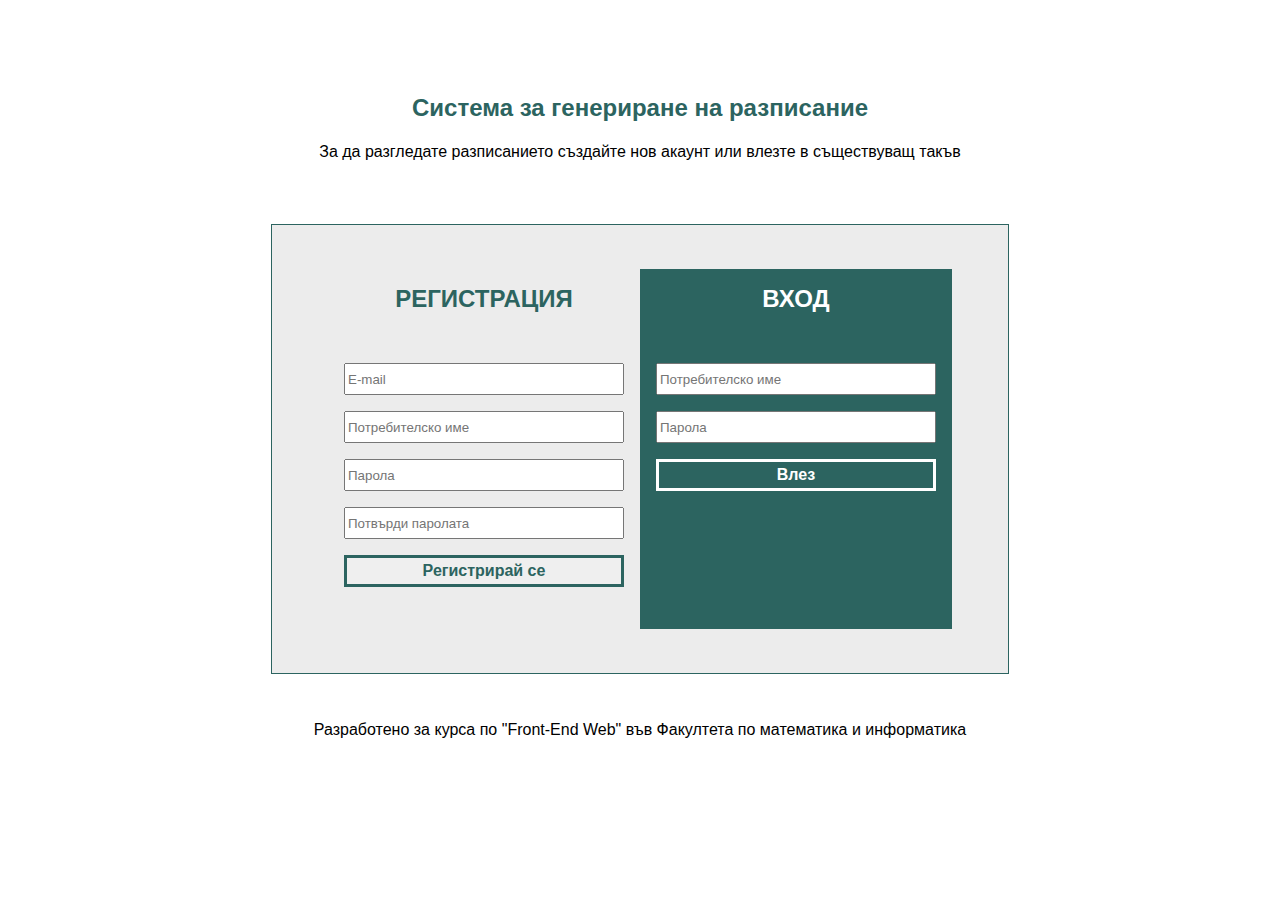
<file: index.html>
<!DOCTYPE html>
<html lang="en">
	<head>
		<meta charset="UTF-8" />
		<meta name="viewport" content="width=device-width, initial-scale=1.0" />
		<title>Влизане в системата</title>
		<link rel="stylesheet" href="style/index.css" />
		<script src="script/index.js" defer></script>
	</head>
	<body>
		<header>
			<h2>Система за генериране на разписание</h2>
			<h4>
				За да разгледате разписанието създайте нов акаунт или влезте в съществуващ такъв
			</h4>
		</header>
		<main>
			<section id="registration">
				<h2 id="registration-heading">Регистрация</h2>
				<form id="registration-form">
					<label id="registration-message"></label>
					<input type="email" id="register-email" name="email"  placeholder="E-mail" />
					<input type="text" id="register-username" name="registerUsername" placeholder="Потребителско име" />
					<input type="password" id="register-password" name="registerPassword" placeholder="Парола" />
					<input type="password"	id="register-password-repeated" name="registerRepeatedPassword"	placeholder="Потвърди паролата" />
					<input type="submit" value="Регистрирай се" id="register-button" />
				</form>
			</section>
			<section id="login">
				<h2 id="login-heading">Вход</h2>
				<form id="login-form">
					<label id="login-message"></label>
					<input type="text" id="login-username" name="loginUsername" placeholder="Потребителско име" />
					<input type="password" id="login-password" name="loginPassword" placeholder="Парола" />
					<input type="submit" value="Влез" id="enter-button" />
				</form>
			</section>
		</main>
		<footer>
			<p>Разработено за курса по "Front-End Web" във Факултета по математика и информатика</p>
		</footer>
	</body>
</html>
</file>
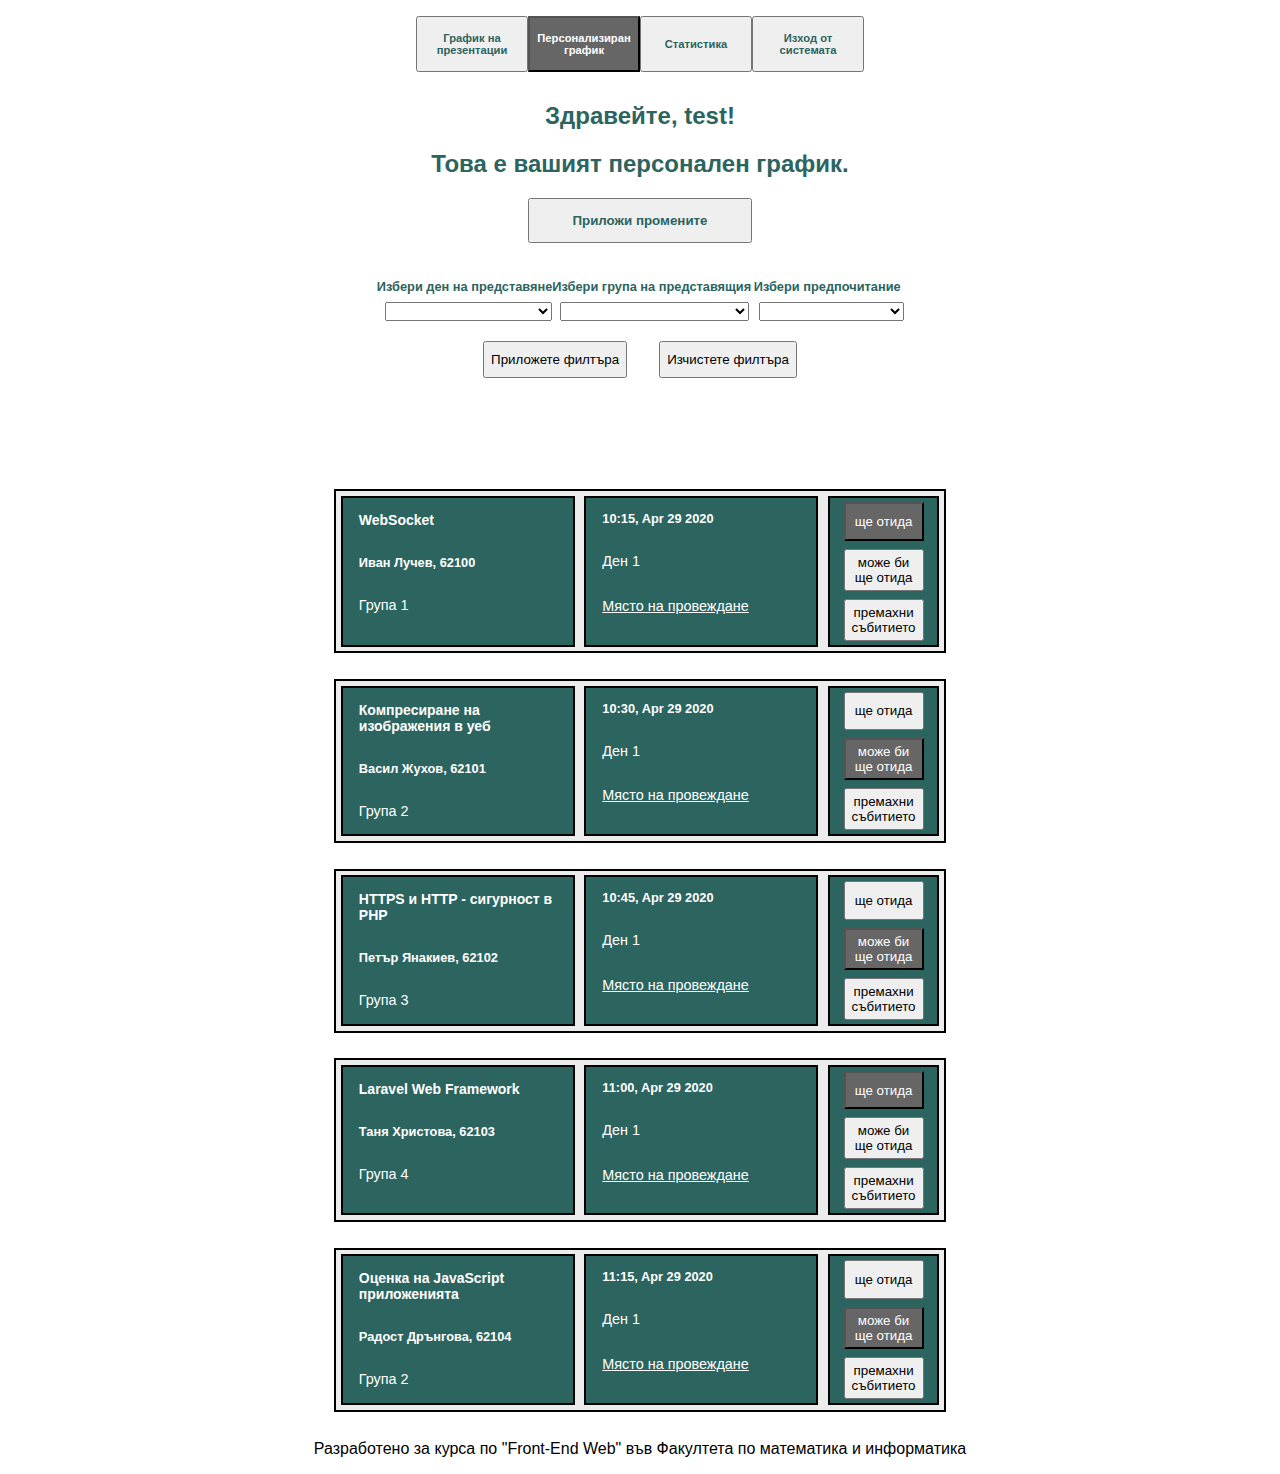
<file: personal-schedule.html>
<!DOCTYPE html>
<html lang="en">
	<head>
		<meta charset="UTF-8" />
		<meta name="viewport" content="width=device-width, initial-scale=1.0" />
		<title>Персонализиран график</title>
		<link rel="stylesheet" href="style/personal-schedule.css" />
		<script src="script/personal-schedule.js" defer></script>
	</head>
	<body>
		<nav>
			<button id="schedule-page-button"><a href="schedule.html">График на презентации</a></button>
			<button id="personalised-schedule-button"><a href="personal-schedule.html">Персонализиран график</a></button>
			<button id="view-statistics"><a href="statistics.html">Статистика</a></button>
			<button id="logout-button"><a href="index.html">Изход от системата</a></button>
		</nav>
		<section id="information">
			<h2 id="username">Здравейте</h2>
			<h2>Това е вашият персонален график.</h2>
			<button id="apply-changes">Приложи промените</button>
			<label id="message-label"></label>
		</section>
		<section id="filters">
			<section id="filter-options">
				<label for="filter-by-day">Избери ден на представяне
					<select id="filter-by-day">
						<option disabled selected value></option>
						<option value="day1">ден 1</option>
						<option value="day2">ден 2</option>
						<option value="day3">ден 3</option>
					</select>
				</label>
				<label for="filter-by-group">Избери група на представящия
					<select id="filter-by-group">
						<option disabled selected value></option>
						<option value="group1">група 1</option>
						<option value="group2">група 2</option>
						<option value="group3">група 3</option>
						<option value="group4">група 4</option>
					</select>
				</label>
				<label for="filter-by-preference">Избери предпочитание
					<select id="filter-by-preference">
						<option disabled selected value></option>
						<option value="willAttend">ще отида</option>
						<option value="couldAttend">може би ще отида</option>
					</select>
				</label>
			</section>
			<section id="filter-buttons">
				<button id="apply-filter">Приложете филтъра</button>
				<button id="reset-filter">Изчистете филтъра</button>
			</section>
		</section>
		<main id="personal-events"></main>
		<footer>
			<p>Разработено за курса по "Front-End Web" във Факултета по математика и информатика</p>
		</footer>
	</body>
</html>
</file>
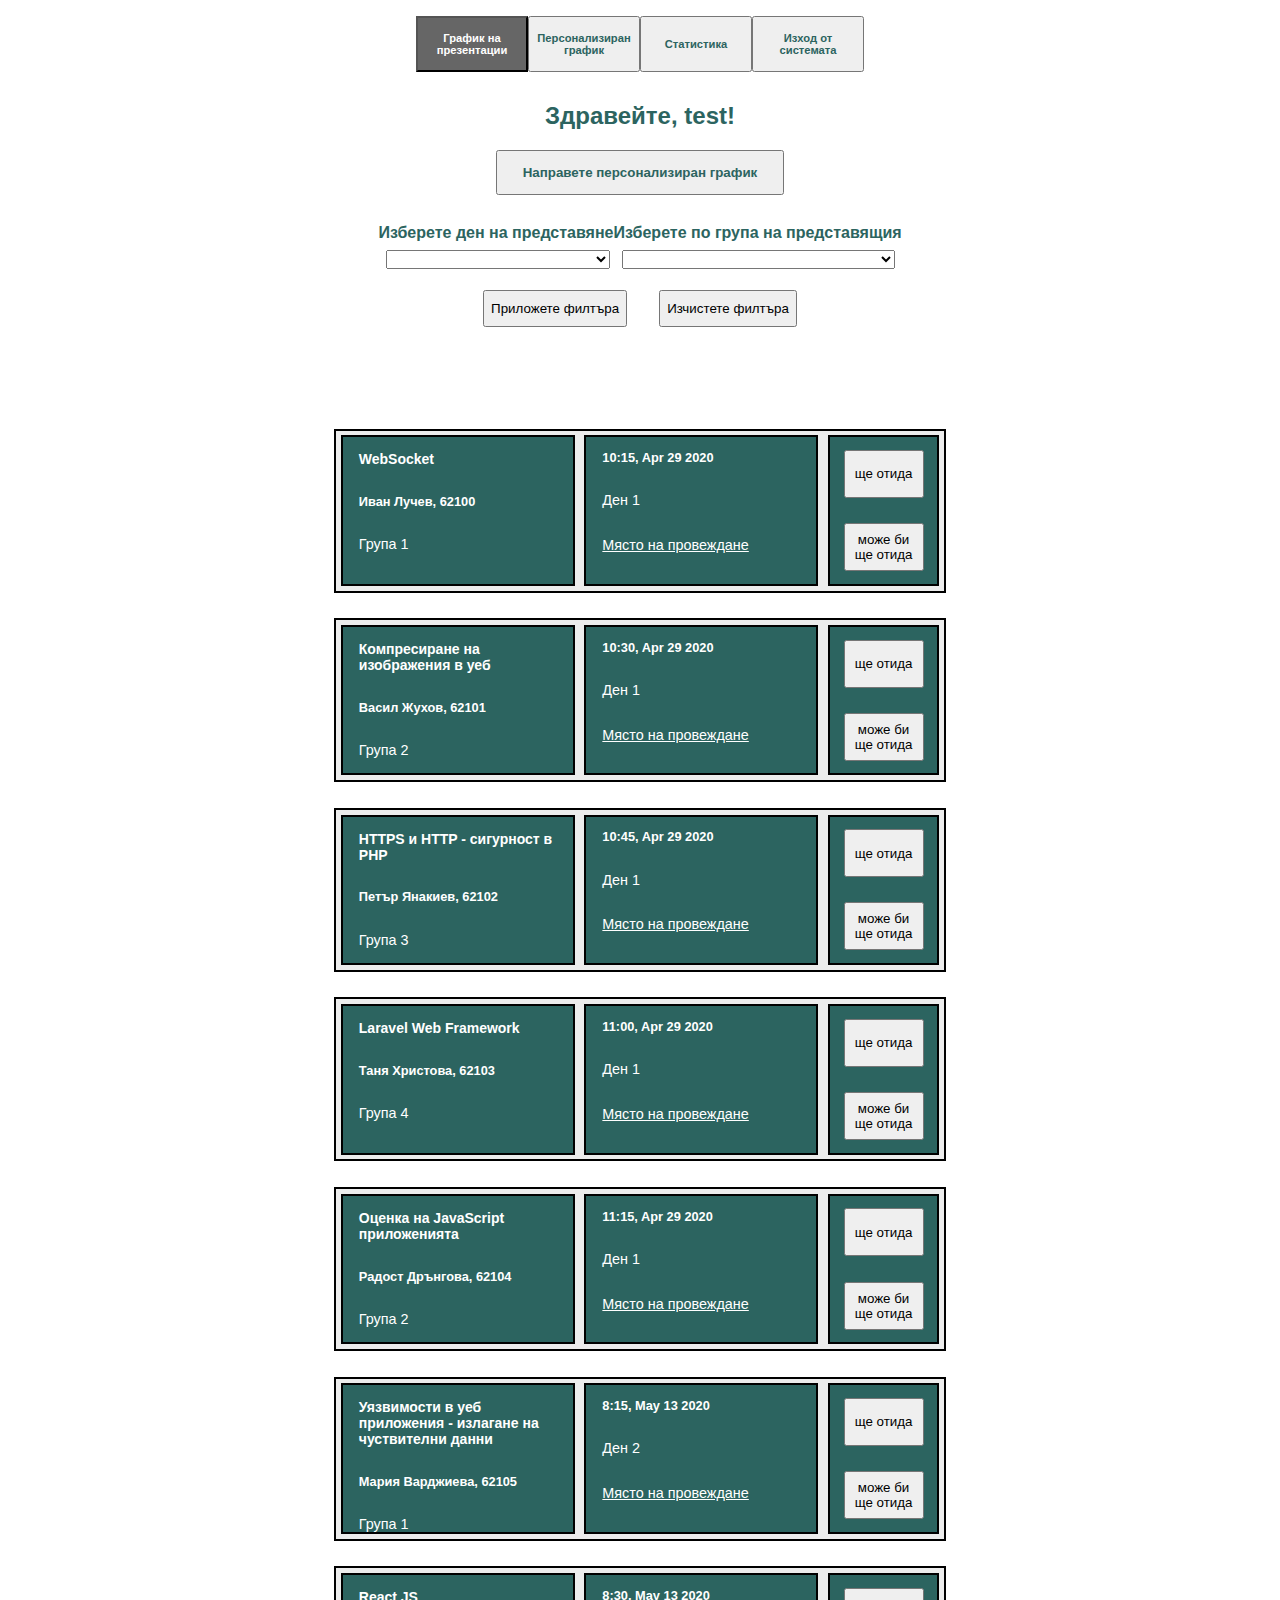
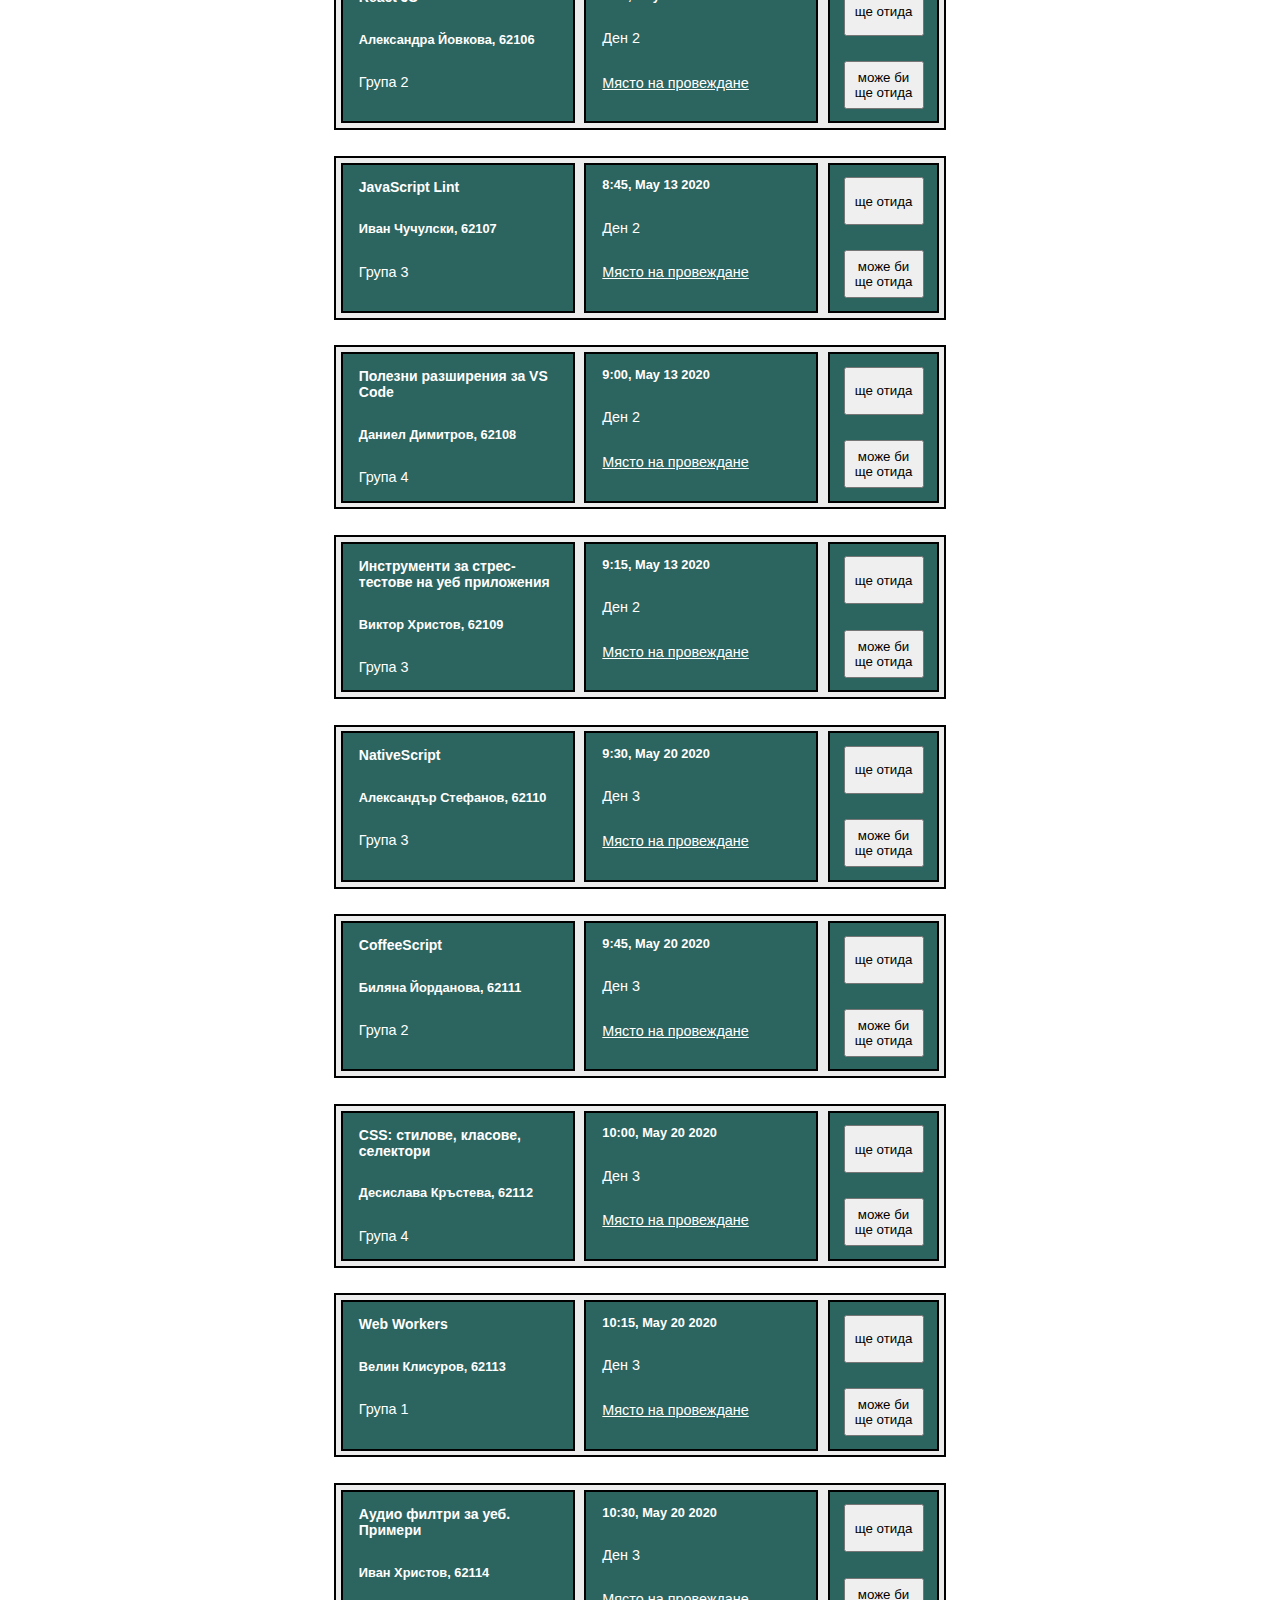
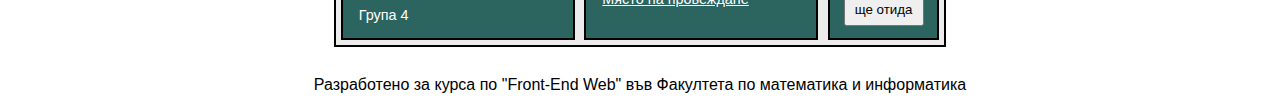
<file: schedule.html>
<!DOCTYPE html>
<html lang="en">
	<head>
		<meta charset="UTF-8" />
		<meta name="viewport" content="width=device-width, initial-scale=1.0" />
		<title>Разписание на презентации</title>
		<link rel="stylesheet" href="style/schedule.css" />
		<script src="script/schedule.js" defer></script>
	</head>
	<body>
		<nav>
			<button id="schedule-page-button"><a href="schedule.html">График на презентации</a></button>
			<button id="personalised-schedule-button"><a href="personal-schedule.html">Персонализиран график</a></button>
			<button id="view-statistics"><a href="statistics.html">Статистика</a></button>
			<button id="logout-button"><a href="index.html">Изход от системата</a></button>
		</nav>
		<section id="information">
			<h2 id="username">Здравейте</h2>
			<button id="make-personal">Направете персонализиран график</button>
			<label id="message-label"></label>
		</section>
		<section id="filters">
			<section id="filter-options">
				<label for="filter-by-day">Изберете ден на представяне
					<select id="filter-by-day">
						<option disabled selected value></option>
						<option value="day1">ден 1</option>
						<option value="day2">ден 2</option>
						<option value="day3">ден 3</option>
					</select>
				</label>
				<label for="filter-by-day">Изберете по група на представящия
					<select id="filter-by-group">
						<option disabled selected value></option>
						<option value="group1">група 1</option>
						<option value="group2">група 2</option>
						<option value="group3">група 3</option>
						<option value="group4">група 4</option>
					</select>
				</label>
			</section>
			<section id="filter-buttons">
				<button id="apply-filter">Приложете филтъра</button>
				<button id="reset-filter">Изчистете филтъра</button>
			</section>
		</section>
		<main id="event-list"></main>
		<footer>
			<p>Разработено за курса по "Front-End Web" във Факултета по математика и информатика</p>
		</footer>
	</body>
</html>
</file>
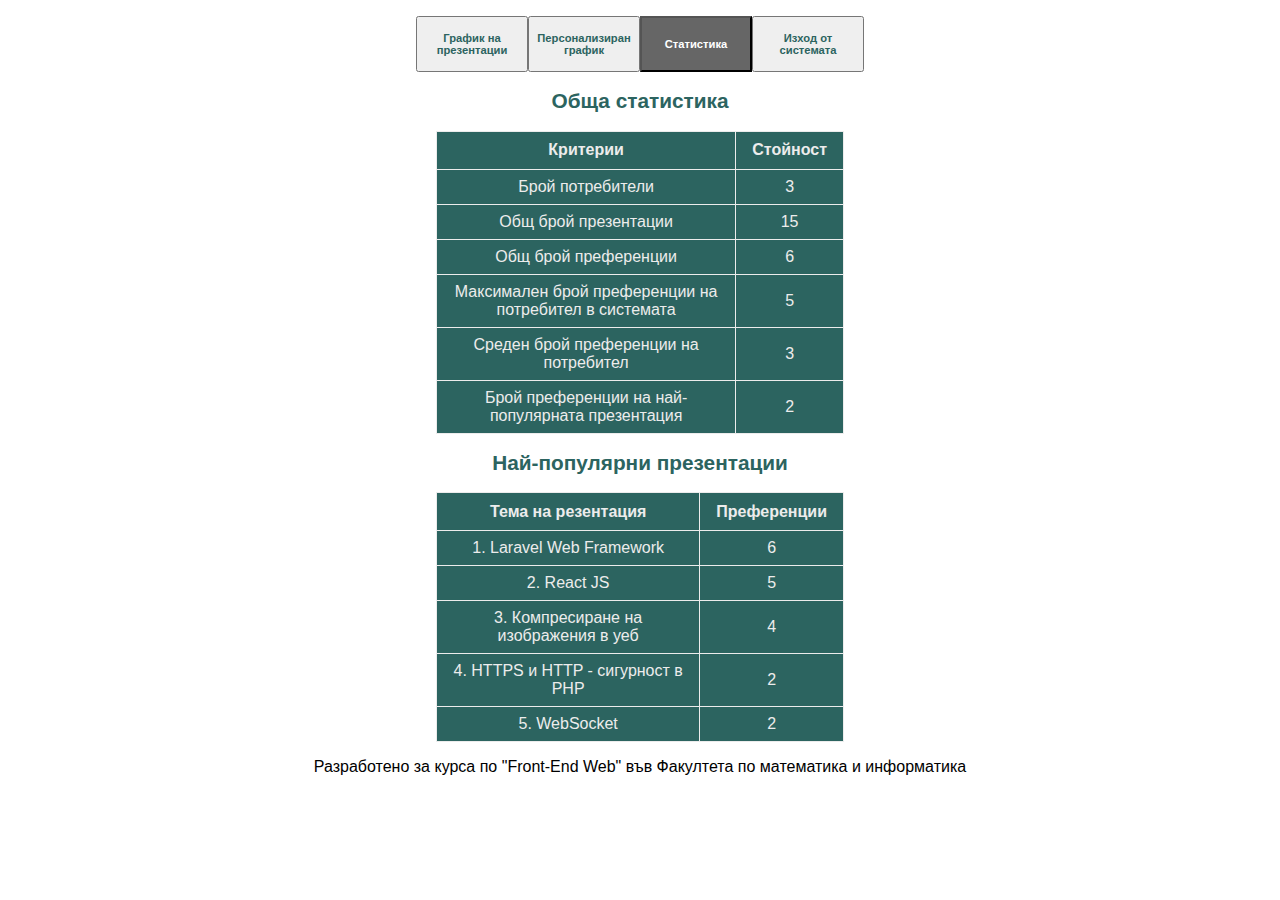
<file: statistics.html>
<!DOCTYPE html>
<html lang="en">
	<head>
		<meta charset="UTF-8" />
		<meta name="viewport" content="width=device-width, initial-scale=1.0" />
		<title>Статистика</title>
		<link rel="stylesheet" href="style/statistics.css" />
		<script src="script/statistics.js" defer></script>
	</head>
	<body>
		<nav>
			<button id="schedule-page-button"><a href="schedule.html">График на презентации</a></button>
			<button id="personalised-schedule-button"><a href="personal-schedule.html">Персонализиран график</a></button>
			<button id="view-statistics"><a href="statistics.html">Статистика</a></button>
			<button id="logout-button"><a href="index.html">Изход от системата</a></button>
		</nav>
		<main id="statistics-list">
			<label id="message-label"></label>
			<h2>Обща статистика</h2>
			<table>
				<thead>
					<tr>
						<th>Критерии</th>
						<th>Стойност</th>
					</tr>
				</thead>
				<tbody id="statistics-table-body">
					<tr>
						<td class="text-center">Брой потребители</td>
						<td id="user-count"></td>
					</tr>
					<tr>
						<td class="text-center">Общ брой презентации</td>
						<td id="presentation-count"></td>
					</tr>
					<tr>
						<td class="text-center">Общ брой преференции</td>
						<td id="preference-count"></td>
					</tr>
					<tr>
						<td class="text-center">Максимален брой преференции на потребител в системата</td>
						<td id="max-preference-count"></td>
					</tr>
					<tr>
						<td class="text-center">Среден брой преференции на потребител</td>
						<td id="average-preference-count"></td>
					</tr>
					<tr>
						<td class="text-center">Брой преференции на най-популярната презентация</td>
						<td id="most-popular-presentation"></td>
					</tr>
				</tbody>
			</table>
			<h2>Най-популярни презентации</h2>
			<table>
				<thead>
					<tr>
						<th>Тема на резентация</th>
						<th>Преференции</th>
					</tr>
				</thead>
				<tbody id="statistics-top-five-body"></tbody>
			</table>
		</main>
		<footer>
			<p>Разработено за курса по "Front-End Web" във Факултета по математика и информатика</p>
		</footer>
	</body>
</html>
</file>
<file: style/index.css>
* {
    /*font-family: Helvetica, sans-serif;*/
}

html {
    height: 100%;
    width: 100%;
}

body {
	display: grid;
	grid-template-columns: 100%;
	grid-template-rows: 10rem auto 5rem;
    grid-template-areas: "header" "main" "footer";

    justify-items: center;
    align-items: center;

    margin: 3rem;

    font-size: 16px;
    font-family: "Segoe UI", Tahoma, Geneva, Verdana, sans-serif;
}

header {
    grid-area: header;

    width: 45rem;

    text-align: center;
}

main {
    grid-area: main;

    display: flex;
    flex-direction: row;
    align-items: center;
    justify-content: center;

    width: 44rem;
    height: 24rem;

    margin: 1rem auto;
    padding: 2rem 1rem;

    background-color: #ececec;
    border: 1px solid #2c6460;
}

h2 {
    font-size: 1.5rem;
    color: #2c6460;
}

h4 {
    font-size: 1rem;
    font-weight: normal;
    color: black;
}

#registration {
    width: 19.5rem;
    height: 22.5rem;

    margin-left: 1rem;
}

#login {
    width: 19.5rem;
    height: 22.5rem;

    margin-right: 1rem;

    background-color: #2c6460;
}

#registration-heading, #login-heading {
    width: 18rem;
    height: 2rem;

    margin: auto;
    padding-top: 1rem;
    padding-bottom: 1rem;

    font-size: 1.5rem;
    text-transform: uppercase;
    text-align: center;
}

#registration-heading {
    color: #2c6460;
}

#login-heading {
    color: white;
}

#registration-message, #login-message {
    display: block;
    padding: 7px;

    font-size: 17px;
    font-weight: bold;
    text-align: center;
    color: red;
}

input {
    box-sizing: border-box;
    display: block;
    width: 17.5rem;
    height: 2rem;
    margin: 1rem;
}

#register-button {
    border: 3px solid #2c6460;

    color: #2c6460;

    font-size: 16px;
    font-weight: bold;
}

#register-button:hover {
    color: white;
    background-color: #2c6460;
}

#enter-button {
    border: 3px solid white;

    color: white;
    background-color: #2c6460;

    font-size: 16px;
    font-weight: bold;
}

#enter-button:hover {
    background-color: white;
    color: #2c6460;
}

footer {
    grid-area: footer;
    text-align: center;
}

@media only screen and (max-width: 890px) {
    body {
        grid-template-rows: auto auto auto;
        margin: 0.8rem;
    }

    header {
        width: 25rem;

        margin: 1rem 0;
    }

    main {
        flex-direction: column;

        width: 24rem;
        height: 50rem;

        padding: 0;
    }

    #registration {
        width: 20rem;

        margin-left: 0;
    }

    #login {
        width: 20rem;

        margin-right: 0;
    }

}
</file>
<file: style/personal-schedule.css>
* {
	/*font-family: Helvetica, sans-serif;*/
}

html {
	height: 100%;
	width: 100%;
}

body {
	display: grid;
	grid-template-columns: 100%;
	grid-template-rows: 10rem auto auto auto 5rem;
	grid-template-areas: "nav" "information" "filters" "main" "footer";

	align-items: center;
	justify-items: center;

	margin: 1rem 3rem;

	font-size: 16px;
	font-family: "Segoe UI", Tahoma, Geneva, Verdana, sans-serif;
}

.active {
	background-color: #666;
	color: white;
}

.active a {
	color: white;
}

nav {
	grid-area: nav;
	width: 50rem;

	display: flex;
	flex-direction: row;
	align-items: center;
	justify-content: center;
}

nav button {
	width: 15rem;
	height: 4rem;

	padding: 0.3rem;

	color: #2c6460;
	font-weight: bold;
}

nav a {
	text-decoration: none;
	color: #2c6460;
	font-weight: bold;
}

#information {
	grid-area: information;

	margin: 0.625rem;

	color: #2c6460;

	text-align: center;
}

#apply-changes {
	width: 14rem;
	height: 2.8rem;

	color: #2c6460;
	font-weight: bold;
}

#message-label {
	display: block;
}

#filters {
	grid-area: filters;

	width: 55rem;

	margin: 1rem 0;

	text-align: center;
}

#filter-options {
	display: flex;
	flex-direction: row;
	justify-content: space-evenly;

	margin: 0.625rem;

	font-weight: bold;
	color: #2c6460;
}

#filters select {
	box-sizing: border-box;

	display: block;

	width: 95%;

	margin: 0.5rem;
}

#filter-buttons {
	display: flex;
	flex-direction: row;
	justify-content: center;

	margin: 0.3rem auto;
}

#filter-buttons button {
	display: block;

	height: 1.7rem;

	margin: 0 1rem;
}

main {
	grid-area: main;

	display: flex;
	flex-direction: row;
	justify-content: space-evenly;
	flex-wrap: wrap;

	width: 95rem;
}



.event {
	display: flex;
	flex-direction: row;
	align-items: stretch;
	justify-content: space-between;

	height: 10rem;
	width: 45rem;

	margin: 0.8rem 0.8rem;

	background-color: #ececec;
	border: 2px solid black;
}

.details {
	display: flex;
	flex-direction: column;
	align-items: stretch;

	width: 18rem;

	margin: 0.3rem;

	border: 2px solid black;
	background-color: #2c6460;
}

.timeinfo {
	display: flex;
	flex-direction: column;
	align-content: stretch;

	width: 18rem;

	margin: 0.3rem;

	border: 2px solid black;
	background-color: #2c6460;
}

.preference {
	display: flex;
	flex-direction: column;
	justify-content: space-around;
	align-items: center;

	width: 7rem;

	margin: 0.3rem;

	border: 2px solid black;
	background-color: #2c6460;
}

main p {
	padding-left: 1rem;
	padding-right: 0.3rem;

	font-size: 0.9rem;
	color: white;
}

.theme {
	font-size: 0.875rem;
	font-weight: bold;
}

.presenter,
.date {
	font-size: 0.8rem;
	font-weight: bold;
}

.presentationSite a {
	color: white;
}

.placeAddress {
	font-size: 0.65rem;
}

.preferenceButton {
	width: 6rem;
	height: 3rem;

	margin: 0.25rem;
	padding: 0.25rem;
}

footer {
	grid-area: footer;
}

@media only screen and (max-width: 1480px) {
	body {
		grid-template-rows: auto auto auto auto auto;
		margin: 1rem;
	}

	nav {
		width: 28rem;
	}

	nav button {
		font-size: 0.7rem;
		height: 3.5rem;
	}

	#filters {
		width: auto;
		height: 12rem;

		font-size: 0.8rem;
	}

	#filter-buttons {
		margin: 0.8rem auto;
	}

	#filter-buttons button {
		height: 2.3rem;

	}

	main {
		flex-direction: column;
		flex-wrap: nowrap;
		align-items: center;
		justify-content: center;
		width: 38rem;
	}

	.event {
		width: 38rem;
		font-size: 0.6rem;
	}

	.details {
		width: 15rem;
	}

	.timeinfo {
		width: 15rem;

	}

	.preference {
		width: 7rem;
	}

	.preferenceButton {
		width: 5rem;
		height: 3rem;
	}
}

@media only screen and (max-width: 640px) {
	body {
		margin: 0.7rem;
	}

	nav {
		width: 23rem;
	}

	nav button {
		font-size: 0.7rem;
		height: 2.5rem;
	}

	.event {
		flex-direction: column;
		align-items: center;
		justify-content: center;

		width: 24rem;
		height: 22rem;
	}

	.details {
		width: 24rem;
		height: 10rem;

		margin: 0;

		border: none;

		text-align: center;
	}

	.timeinfo {
		width: 24rem;
		height: 10rem;

		margin: 0;

		border: none;

		text-align: center;
	}

	.preference {
		flex-direction: row;

		width: 24rem;
		height: 10rem;

		margin: 0;

		border: none;
	}

	.preferenceButton {
		width: 8rem;
		height: 3rem;
	}
}
</file>
<file: style/schedule.css>
* {
    /*font-family: Helvetica, sans-serif;*/
}

html {
    height: 100%;
    width: 100%;
}

body {
    display: grid;
    grid-template-columns: 100%;
    grid-template-rows: 10rem auto auto auto 5rem;
    grid-template-areas: "nav" "information" "filters" "main" "footer";

    align-items: center;
    justify-items: center;

    margin: 1rem 3rem;

    font-size: 16px;
    font-family: "Segoe UI", Tahoma, Geneva, Verdana, sans-serif;
}

.active {
    background-color: #666;
    color: white;
}

.active a {
    color: white;
}

nav {
    grid-area: nav;
    width: 50rem;

    display: flex;
    flex-direction: row;
    align-items: center;
    justify-content: center;
}

nav button {
    width: 15rem;
    height: 4rem;

    padding: 0.3rem;

    color: #2c6460;
    font-weight: bold;
}

nav a {
    text-decoration: none;
    color: #2c6460;
    font-weight: bold;
}

#information {
    grid-area: information;

    margin: 0.625rem;

    color: #2c6460;

    text-align: center;
}

#make-personal {
    width: 18rem;
    height: 2.8rem;

    color: #2c6460;
    font-weight: bold;
}

#message-label {
    display: block;
}

#filters {
    grid-area: filters;

    width: 50rem;

    margin: 1rem 0;

    text-align: center;
}

#filter-options {
    display: flex;
    flex-direction: row;
    justify-content: space-evenly;

    margin: 0.625rem;

    font-weight: bold;
    color: #2c6460;
}

#filters select {
    box-sizing: border-box;

    display: block;

    width: 95%;

    margin: 0.5rem;
}

#filter-buttons {
    display: flex;
    flex-direction: row;
    justify-content: center;

    margin: 0.3rem auto;
}

#filter-buttons button {
    display: block;

    height: 1.7rem;

    margin: 0 1rem;
}

main {
    grid-area: main;

    display: flex;
    flex-direction: row;
    justify-content: space-evenly;
    flex-wrap: wrap;

    width: 95rem;
}


.event {
    display: flex;
    flex-direction: row;
    align-items: stretch;
    justify-content: space-between;

    height: 10rem;
    width: 45rem;

    margin: 0.8rem 0.8rem;

    background-color: #ececec;
    border: 2px solid black;
}

.details {
    display: flex;
    flex-direction: column;
    align-items: stretch;

    width: 18rem;

    margin: 0.3rem;

    border: 2px solid black;
    background-color: #2c6460;
}

.timeinfo {
    display: flex;
    flex-direction: column;
    align-content: stretch;

    width: 18rem;

    margin: 0.3rem;

    border: 2px solid black;
    background-color: #2c6460;
}

.preference {
    display: flex;
    flex-direction: column;
    justify-content: space-around;
    align-items: center;

    width: 7rem;

    margin: 0.3rem;

    border: 2px solid black;
    background-color: #2c6460;
}


main p {
    padding-left: 1rem;
    padding-right: 0.3rem;

    font-size: 0.9rem;
    color: white;
}

.theme {
    font-size: 0.875rem;
    font-weight: bold;
}

.presenter,
.date {
    font-size: 0.8rem;
    font-weight: bold;
}

.presentationSite a {
    color: white;
}

.placeAddress {
    font-size: 0.65rem;
}

.preferenceButton {
    width: 6rem;
    height: 3rem;

    margin: 0.25rem;
    padding: 0.25rem;
}

footer {
    grid-area: footer;
}

@media only screen and (max-width: 1480px) {
    body {
        grid-template-rows: auto auto auto auto auto;
        margin: 1rem;
    }

    nav {
        width: 28rem;
    }

    nav button {
        font-size: 0.7rem;
        height: 3.5rem;
    }

    #filters {
        width: auto;
        height: 12rem;

        margin: 0.6rem 0;
    }

    #filter-buttons {

        margin: 0.8rem auto;
    }

    #filter-buttons button {
        height: 2.3rem;

    }

    main {
        flex-direction: column;
        flex-wrap: nowrap;
        align-items: center;
        justify-content: center;
        width: 38rem;
    }

    .event {
        width: 38rem;
        font-size: 0.6rem;
    }

    .details {
        width: 15rem;
    }

    .timeinfo {
        width: 15rem;

    }

    .preference {
        width: 7rem;
    }

    .preferenceButton {
        width: 5rem;
        height: 3rem;
    }
}

@media only screen and (max-width: 640px) {
    body {
        margin: 0.7rem;
    }

    nav {
        width: 23rem;
    }

    nav button {
        font-size: 0.7rem;
        height: 2.5rem;
    }

    .event {
        flex-direction: column;
        align-items: center;
        justify-content: center;

        width: 24rem;
        height: 22rem;
    }

    .details {
        width: 24rem;
        height: 10rem;

        margin: 0;

        border: none;

        text-align: center;
    }

    .timeinfo {
        width: 24rem;
        height: 10rem;

        margin: 0;

        border: none;

        text-align: center;
    }

    .preference {
        flex-direction: row;

        width: 24rem;
        height: 10rem;

        margin: 0;

        border: none;
    }

    .preferenceButton {
        width: 8rem;
        height: 3rem;
    }
}
</file>
<file: style/statistics.css>
* {
	/*font-family: Helvetica, sans-serif;*/
}

html {
	height: 100%;
	width: 100%;
}

body {
	display: grid;
	grid-template-columns: 100%;
	grid-template-rows: 10rem auto 5rem;
	grid-template-areas: "nav" "main" "footer";

	justify-items: center;
	align-items: center;

	margin: 1rem 3rem;

	font-size: 16px;
	font-family: "Segoe UI", Tahoma, Geneva, Verdana, sans-serif;
}

.active {
	background-color: #666;
	color: white;
}

.active a {
	color: white;
}

nav {
	grid-area: nav;
	width: 50rem;

	display: flex;
	flex-direction: row;
	align-items: center;
	justify-content: center;
}

nav button {
	width: 15rem;
	height: 4rem;

	padding: 0.3rem;

	color: #2c6460;
	font-weight: bold;
}

nav a {
	text-decoration: none;
	color: #2c6460;
	font-weight: bold;
}

main {
	grid-area: main;

	display: flex;
	flex-direction: column;
	justify-content: center;
	align-items: center;

	width: 50rem;
}

#message-label {
	display: block;
	font-size: 1.3rem;
}

h2 {
	color: #2c6460;
	font-size: 1.3rem;
}

table {
	width: 85%;

	overflow: auto;
	word-break: keep-all;

	border-collapse: collapse;
	border-spacing: 0;

	border: 0;
	background-color: #2c6460;
	color: #ececec;

	text-align: center;
}

th {
	padding: 0.6rem 1rem;

	border: 1px solid #ececec;
}

td {
	display: table-cell;

	padding: 0.5rem 0.8rem;
	border: 1px solid #ececec;
	vertical-align: middle;
}

.text-center {
	text-align: center;
}

footer {
	grid-area: footer;
	font-size: 16px;
}

@media only screen and (max-width: 1280px) {
	body {
		grid-template-rows: auto auto auto auto;

		margin: 1rem;
	}

	nav {
		width: 28rem;
	}

	nav button {
		font-size: 0.7rem;
		height: 3.5rem;
	}

	main {
		width: 30rem;
	}
}

@media only screen and (max-width: 640px) {
	body {
		margin: 0.7rem;
	}

	nav {
		width: 23rem;
	}

	nav button {
		font-size: 0.7rem;
		height: 2.5rem;
	}
}
</file>
